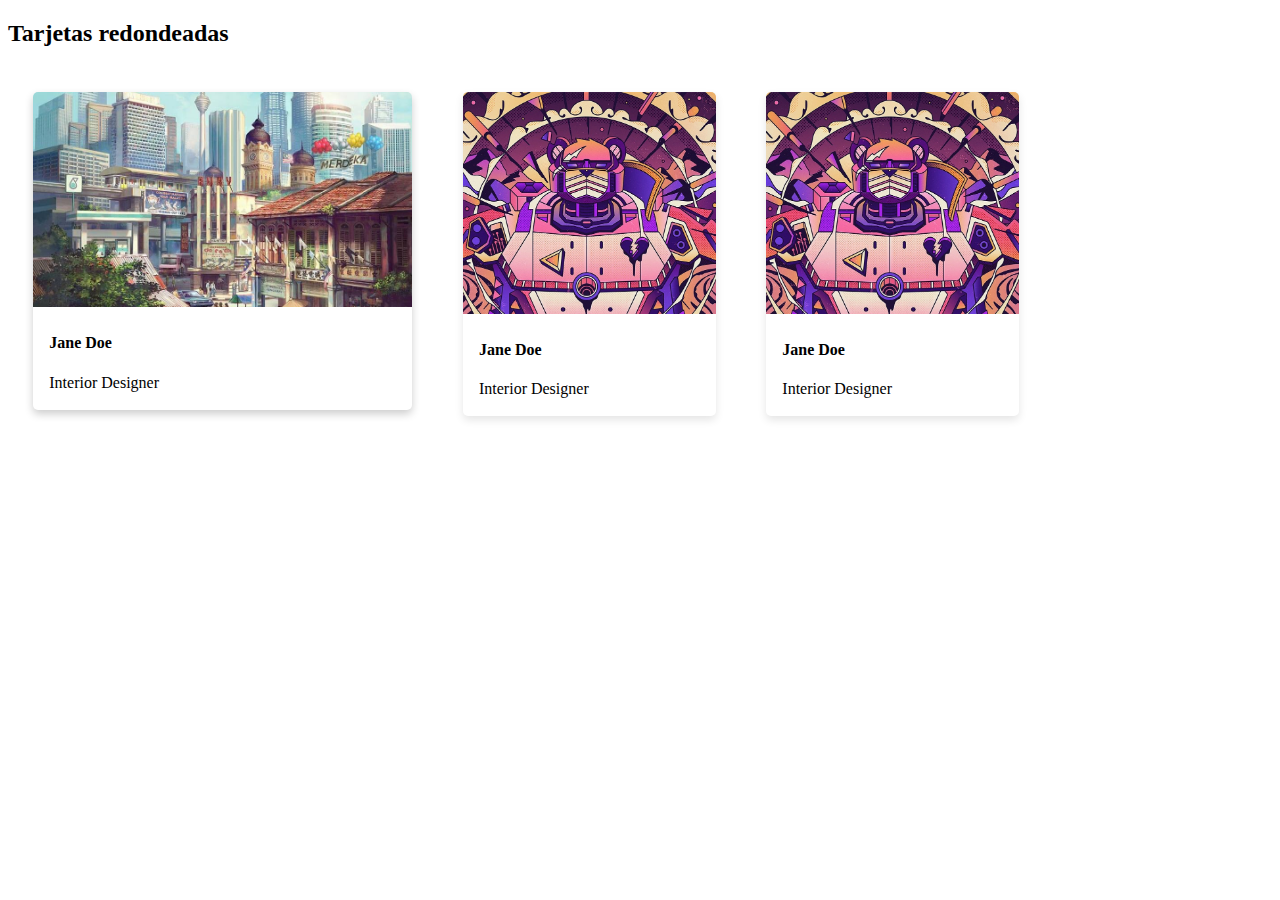
<file: index.html>
<!DOCTYPE html>
<html lang="en">

<head>
    <meta charset="UTF-8">
    <meta http-equiv="X-UA-Compatible" content="IE=edge">
    <meta name="viewport" content="width=device-width, initial-scale=1.0">
    <title>Document</title>
</head>

<body>
    <style>
            .card {
            box-shadow: 0 4px 8px 0 rgba(0, 0, 0, 0.105);
            transition: 0.1s;
            width: 20%;
            border-radius: 5px;
            float: left;
            margin: 2%;
        }
        
        .cardx2 {
            box-shadow: 0 4px 8px 0 rgba(0, 0, 0, 0.2);
            transition: 0.3s;
            width: 30%;
            border-radius: 5px;
            float: left;
            margin: 2%;
        }
        
        .card:hover,
        .cardx2:hover {
            box-shadow: 0 8px 16px 0 rgba(0, 0, 0, 0.2);
            transform: translate(-10px, -10px);
        }
        
        img {
            border-radius: 5px 5px 0 0;
        }
        
        .container {
            padding: 2px 16px;
        }
        
        @media only screen and (max-width: 768px) {
            /* For mobile phones: */
            [class*="card"] {
                width: 90%;
            }
    </style>
    <h2>Tarjetas redondeadas</h2>


    <div class="cardx2">
        <img src="3.jpg" alt="Avatar" style="width:100%">

        <div class="container">
            <h4><b>Jane Doe</b></h4>
            <p>Interior Designer</p>
        </div>
    </div>

    <div class="card">
        <img src="1.jpg" alt="Avatar" style="width:100%">
        <div class="container">
            <h4><b>Jane Doe</b></h4>
            <p>Interior Designer</p>
        </div>
    </div>

    <div class="card">
        <img src="1.jpg" alt="Avatar" style="width:100%">
        <div class="container">
            <h4><b>Jane Doe</b></h4>
            <p>Interior Designer</p>
        </div>
    </div>




</body>

</html>
</file>
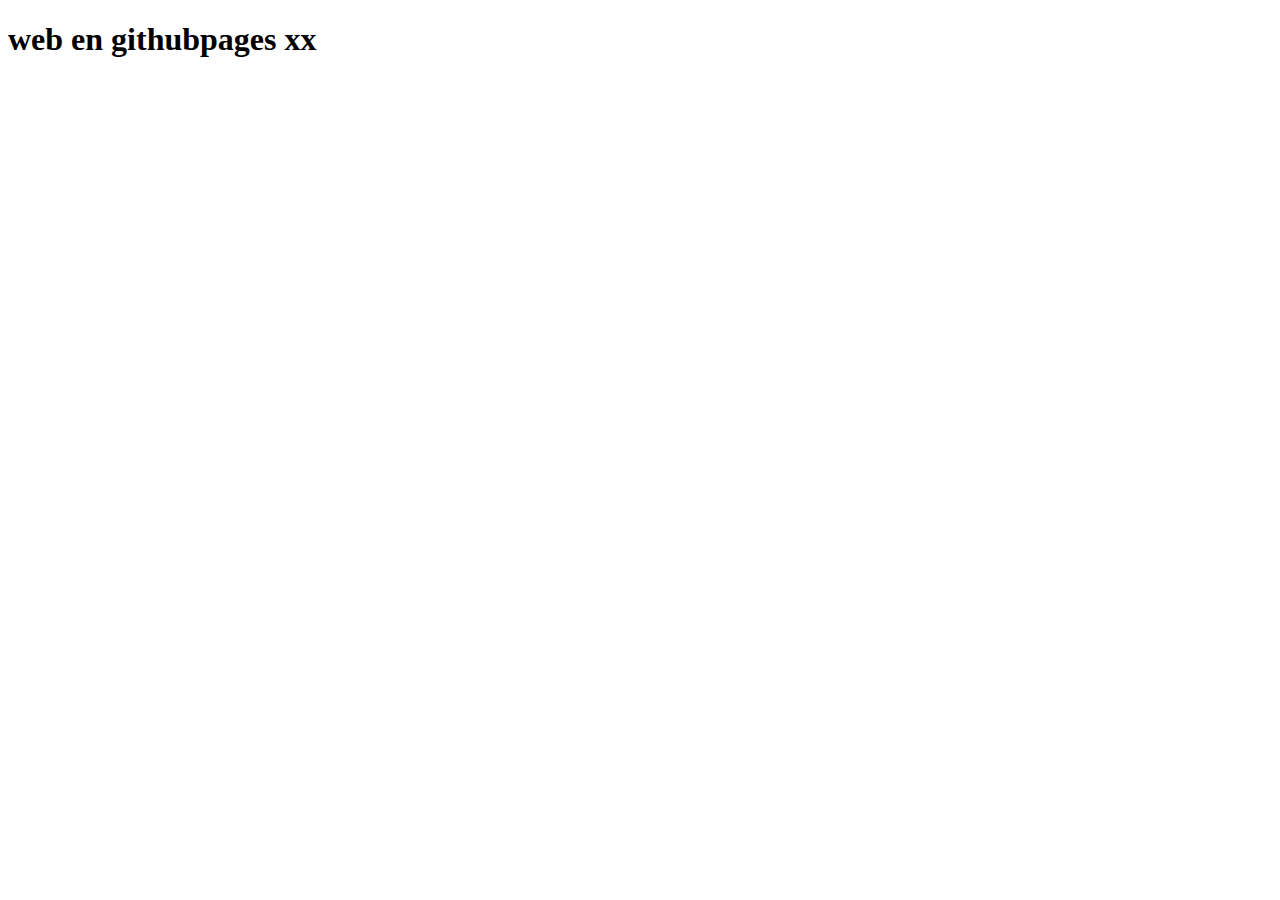
<file: index copia.html>
<!DOCTYPE html>
<html lang="en">

<head>
    <meta charset="UTF-8">
    <meta http-equiv="X-UA-Compatible" content="IE=edge">
    <meta name="viewport" content="width=device-width, initial-scale=1.0">
    <title>Document</title>
</head>

<body>
    <h1>web en githubpages xx </h1>
</body>

</html>
</file>
